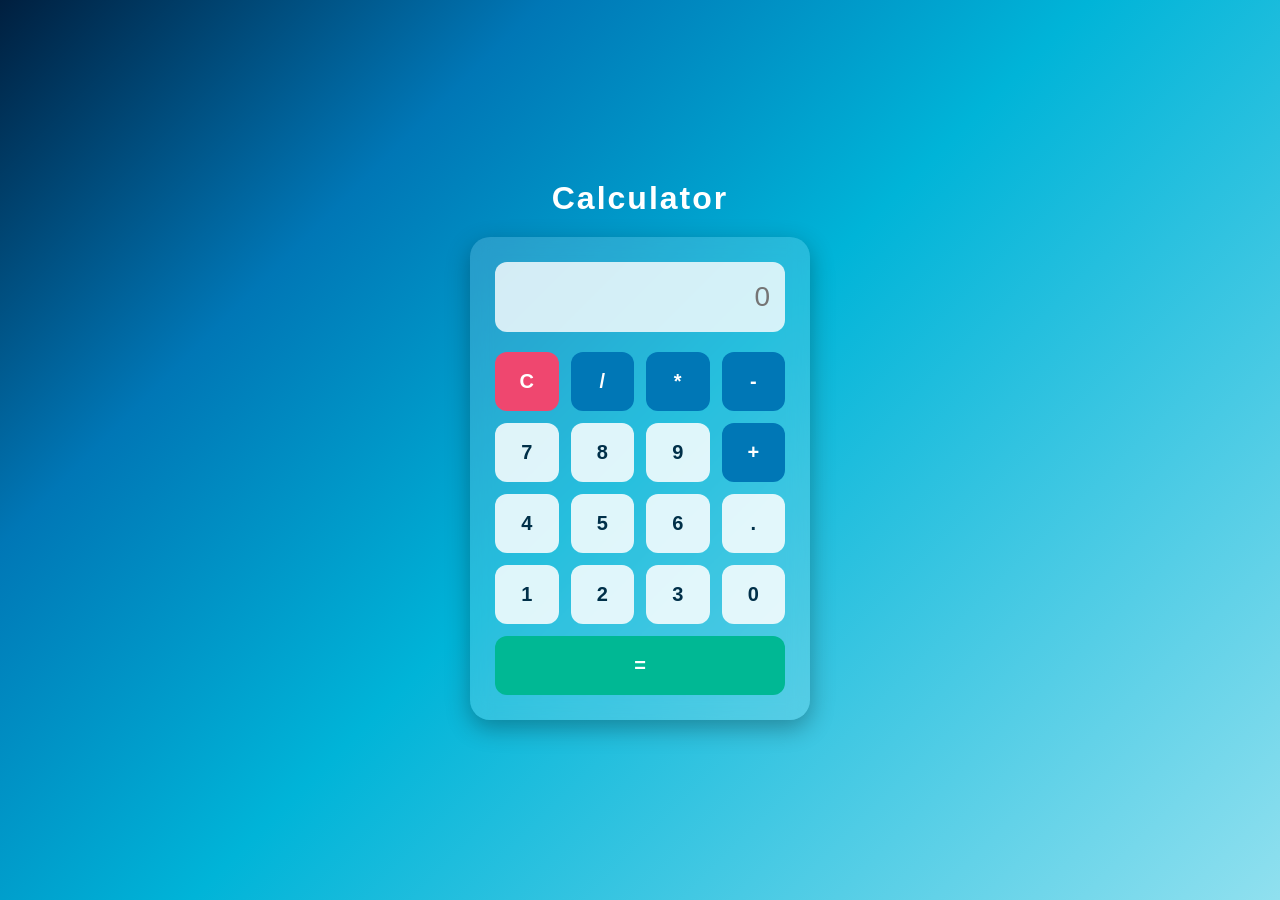
<file: calculator_task3level1/index.html>
<!DOCTYPE html>
<html lang="en">

<head>

    <!-- Meta -->
    <meta charset="UTF-8">
    <meta name="viewport" content="width=device-width, initial-scale=1.0">

    <!-- Title -->
    <title>AquaCalc</title>

    <!-- CSS -->
    <link rel="stylesheet" href="style.css">

</head>

<body>

    <!-- Container -->
    <div class="container">

        <!-- Heading -->
        <h1 class="title">Calculator</h1>

        <!-- Calculator -->
        <div class="calculator">

            <!-- Display -->
            <input type="text" id="display" placeholder="0" disabled>

            <!-- Grid -->
            <div class="buttons">

                <button class="operator clear">C</button>
                <button class="operator">/</button>
                <button class="operator">*</button>
                <button class="operator">-</button>

                <button>7</button>
                <button>8</button>
                <button>9</button>
                <button class="operator">+</button>

                <button>4</button>
                <button>5</button>
                <button>6</button>
                <button>.</button>

                <button>1</button>
                <button>2</button>
                <button>3</button>
                <button>0</button>

                <button class="equal">=</button>

            </div>

        </div>

    </div>

    <!-- JS -->
    <script src="script.js"></script>

</body>
</html>
</file>
<file: calculator_task3level1/style.css>
/* Reset */

*{
    margin: 0;
    padding: 0;
    box-sizing: border-box;
    font-family: Arial, Helvetica, sans-serif;
}

/* Body */

body{
    min-height: 100vh;
    display: flex;
    justify-content: center;
    align-items: center;

    background: linear-gradient(
        135deg,
        #001f3f,
        #0077b6,
        #00b4d8,
        #48cae4,
        #90e0ef
    );

    overflow: hidden;
}

/* Container */

.container{
    text-align: center;
    padding: 20px;
}

/* Title */

.title{
    color: white;
    margin-bottom: 20px;
    font-size: 2rem;
    letter-spacing: 2px;
    animation: float 3s ease-in-out infinite;
}

/* Animation */

@keyframes float{

    0%{
        transform: translateY(0px);
    }

    50%{
        transform: translateY(-8px);
    }

    100%{
        transform: translateY(0px);
    }
}

/* Calculator */

.calculator{
    width: 340px;
    padding: 25px;
    border-radius: 20px;

    background: rgba(255,255,255,0.15);

    backdrop-filter: blur(10px);

    box-shadow: 0 8px 25px rgba(0,0,0,0.3);

    animation: wave 4s ease-in-out infinite;
}

/* Animation */

@keyframes wave{

    0%{
        transform: translateY(0px);
    }

    50%{
        transform: translateY(10px);
    }

    100%{
        transform: translateY(0px);
    }
}

/* Display */

#display{
    width: 100%;
    height: 70px;

    margin-bottom: 20px;

    border: none;
    border-radius: 12px;

    padding: 15px;

    font-size: 28px;
    text-align: right;

    background: rgba(255,255,255,0.8);

    color: #003049;

    outline: none;
}

/* Grid */

.buttons{
    display: grid;
    grid-template-columns: repeat(4, 1fr);
    gap: 12px;
}

/* Buttons */

button{
    padding: 18px;

    border: none;
    border-radius: 12px;

    font-size: 20px;
    font-weight: bold;

    cursor: pointer;

    background: rgba(255,255,255,0.85);

    color: #003049;

    transition: 0.3s;
}

/* Hover */

button:hover{
    transform: scale(1.08);
    background: #caf0f8;
}

/* Active */

button:active{
    transform: scale(0.95);
}

/* Operator */

.operator{
    background: #0077b6;
    color: white;
}

/* Hover */

.operator:hover{
    background: #0096c7;
}

/* Clear */

.clear{
    background: #ef476f;
}

/* Hover */

.clear:hover{
    background: #d90429;
}

/* Equal */

.equal{
    grid-column: span 4;

    background: #00b894;
    color: white;
}

/* Hover */

.equal:hover{
    background: #00997a;
}

/* Responsive */

@media(max-width: 400px){

    .calculator{
        width: 95%;
        padding: 20px;
    }

    .title{
        font-size: 1.5rem;
    }

    button{
        padding: 15px;
        font-size: 18px;
    }

    #display{
        height: 60px;
        font-size: 24px;
    }
}
</file>
